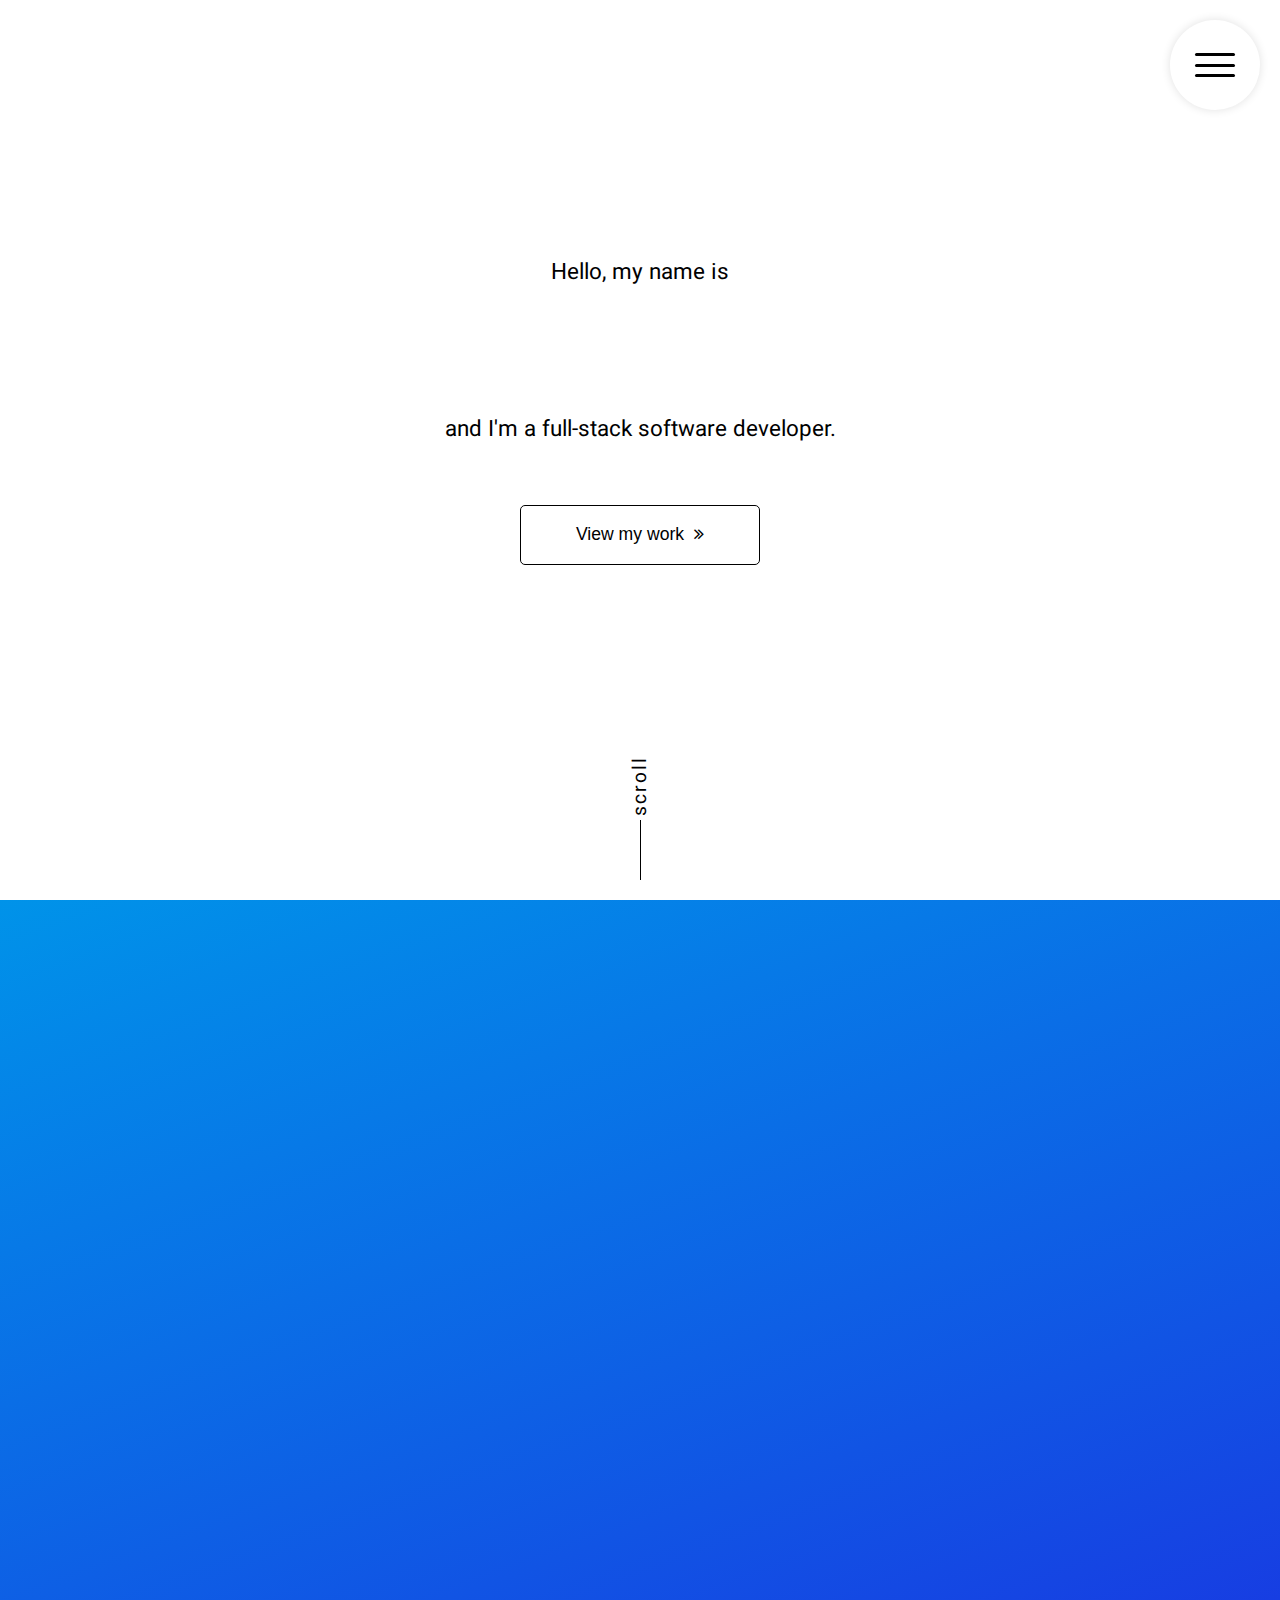
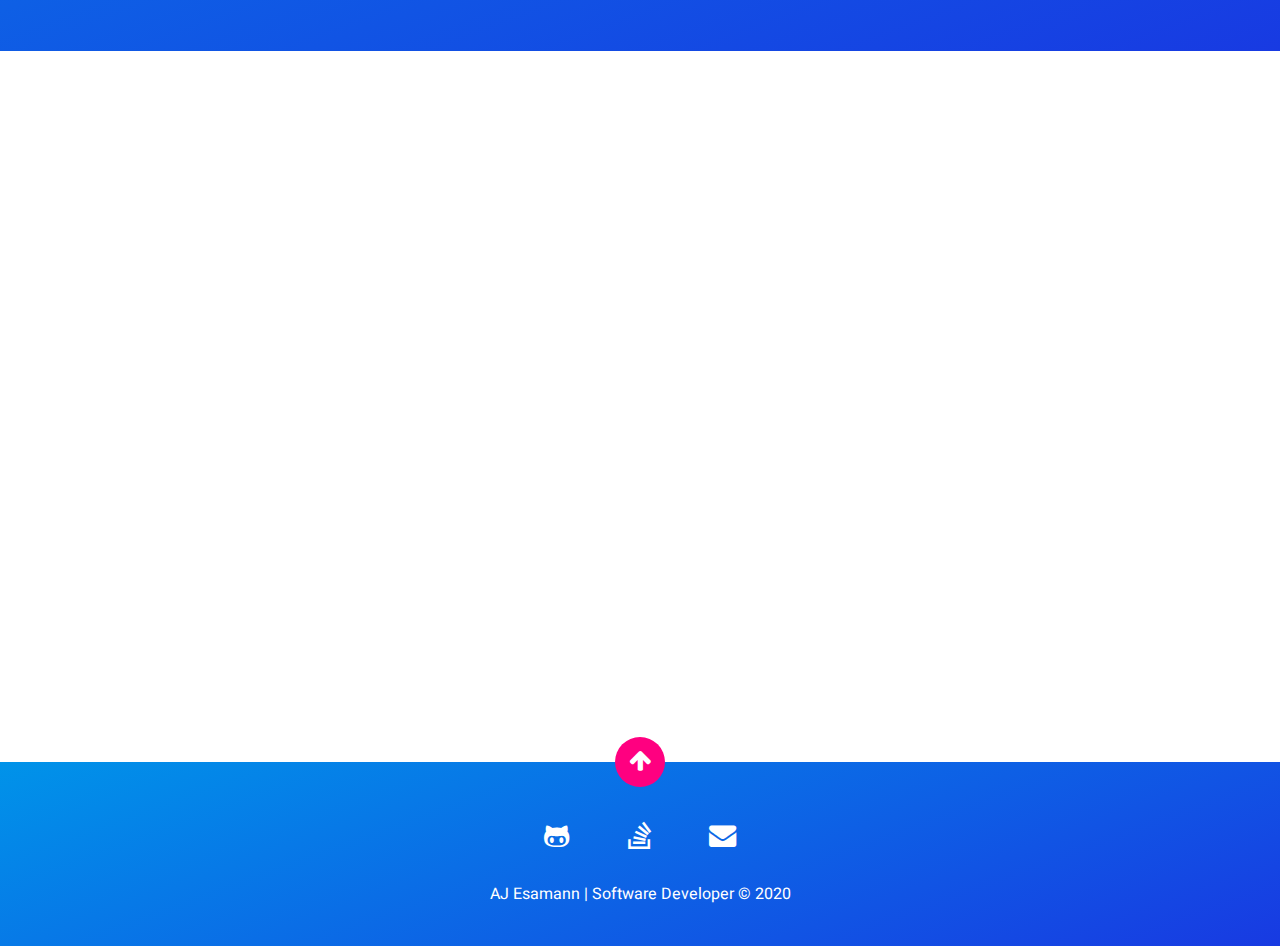
<file: index.html>
<!DOCTYPE html>
<html lang="en">
  <head>
    <meta charset="UTF-8" />
    <meta name="viewport" content="width=device-width, initial-scale=1.0" />
    <meta name="format-detection" content="telephone=no" />
    <link rel="stylesheet" href="./assets/css/all.css" />
    <link rel="stylesheet" href="./assets/css/navbar.css" />
    <link rel="stylesheet" href="./assets/css/index.css" />
    <link rel="stylesheet" href="./assets/css/footer.css" />
    <link
      rel="stylesheet"
      href="https://cdnjs.cloudflare.com/ajax/libs/font-awesome/4.7.0/css/font-awesome.min.css"
    />
    <style>
      @import url("https://fonts.googleapis.com/css2?family=Heebo:wght@300&display=swap");
    </style>
    <title>AJ Esamann | Software Engineer</title>
  </head>
  <body>
    <div class="content-wrapper">
      <!--navigation on all pages-->
      <div id="menu-btn" class="hamburger-menu-closed">
        <span class="bar1 bar-closed"></span>
        <span class="bar2 bar-closed"></span>
        <span class="bar3 bar-closed"></span>
      </div>
      <div class="nav flex-center nav-closed">
        <div class="nav-links flex-center">
          <a href="index.html" class="home-link">Home</a>
          <a href="design-portfolio.html" class="projects-link"
            >Design Portfolio</a
          >
          <a href="code-projects.html" class="projects-link">Coding Projects</a>
          <a href="contact.html" class="contact-link">Contact</a>
        </div>
      </div>
      <!--main content area on homescreen-->
      <div class="main-block">
        <div class="main-block-text">
          <p class="hello">Hello, my name is</p>
          <span
            class="name"
            data-period="2000"
            data-rotate='["AJ Esamann" , "Mr. Esamann", "Nnamase JA"]'
          ></span>
          <p class="intro-text">and I'm a full-stack software developer.</p>
        </div>
        <a href="code-projects.html"
          ><button class="view-work">
            View my work<i
              class="fa fa-angle-double-right icon-text"
              aria-hidden="true"
            ></i></button
        ></a>
        <div class="scroll-bottom">
          <div class="scroll">scroll</div>
          <div class="rectangle"></div>
        </div>
      </div>
      <!--about me area on homescreen-->
      <div class="about-block">
        <div class="about-block-content flex-center-column">
          <img
            src="../assets/images/me.jpg"
            class="selfie fadein"
            alt="AJ Esamann"
          />
          <div class="about-text fadein">
            Hello! My name is AJ Esamann, I'm a full-stack developer/designer.
            I've worked on everything from front-end to back-end, and designed
            pretty much anything you can think of. I thoroughly enjoy taking on
            new challenging projects, and putting my skills to the test. I'm
            always learning and advancing my craft, as I'm looking to become the
            best developer I possibly can!
          </div>
        </div>
      </div>
      <!--skills area-->
      <div class="skills-block">
        <div class="skills flex-center-column">
          <div class="skills-info fadein">
            These are the technologies I mainly focus on. I thoroughly enjoy
            working out of my comfort zone and learning new techniques. Click
            each skill to see my proficiency in that specific technology out of
            10.
          </div>
          <div class="skills-con fadein">
            <div class="row">
              <div id="html" class="html skill">HTML</div>
              <div id="css" class="css skill">CSS</div>
            </div>
            <div class="row">
              <div id="scss" class="scss skill">SCSS</div>
              <div id="javascript" class="javascript skill">JavaScript</div>
            </div>
            <div class="row">
              <div id="jquery" class="jquery skill">jQuery</div>
              <div id="node" class="node skill">Node.js</div>
            </div>
            <div class="row">
              <div id="php" class="php skill">PHP</div>
              <div id="sql" class="sql skill">SQL</div>
            </div>
          </div>
        </div>
      </div>
      <!--footer on all pages-->
      <div class="footer">
        <div class="arrow-up">
          <i class="fa fa-arrow-up" aria-hidden="true"></i>
        </div>
        <div class="footer-icons">
          <a target="_blank" href="https://github.com/ajesamann"
            ><i class="fa fa-github-alt" aria-hidden="true"></i
          ></a>
          <a
            target="_blank"
            href="https://stackoverflow.com/users/12384756/ajesamann?tab=profile"
            ><i class="fa fa-stack-overflow" aria-hidden="true"></i
          ></a>
          <a target="_blank" href="mailto:aje0098@gmail.com"
            ><i class="fa fa-envelope" aria-hidden="true"></i
          ></a>
        </div>
        <div class="footer-text">
          AJ Esamann | Software Developer &copy; 2020
        </div>
      </div>
    </div>

    <script
      src="https://code.jquery.com/jquery-3.5.1.js"
      integrity="sha256-QWo7LDvxbWT2tbbQ97B53yJnYU3WhH/C8ycbRAkjPDc="
      crossorigin="anonymous"
    ></script>
    <script src="./javascript/scripts.js"></script>
  </body>
</html>
</file>
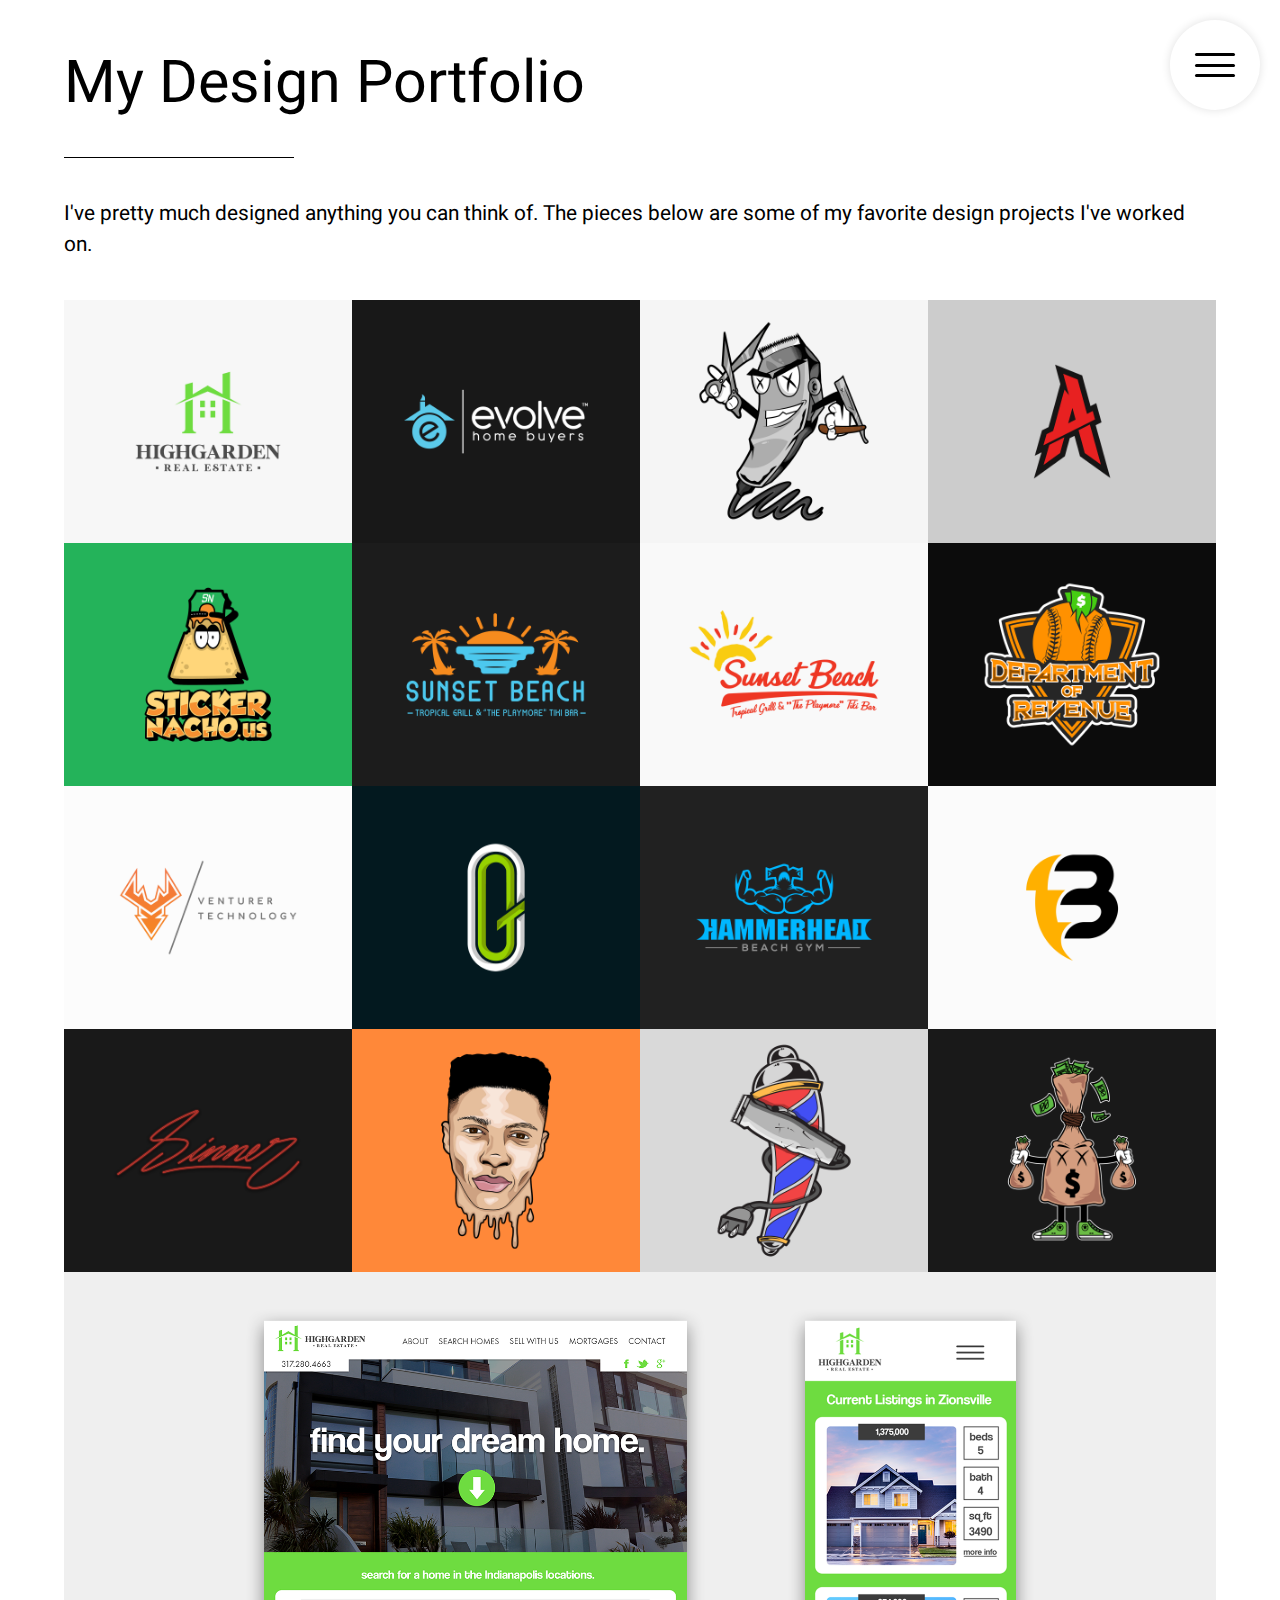
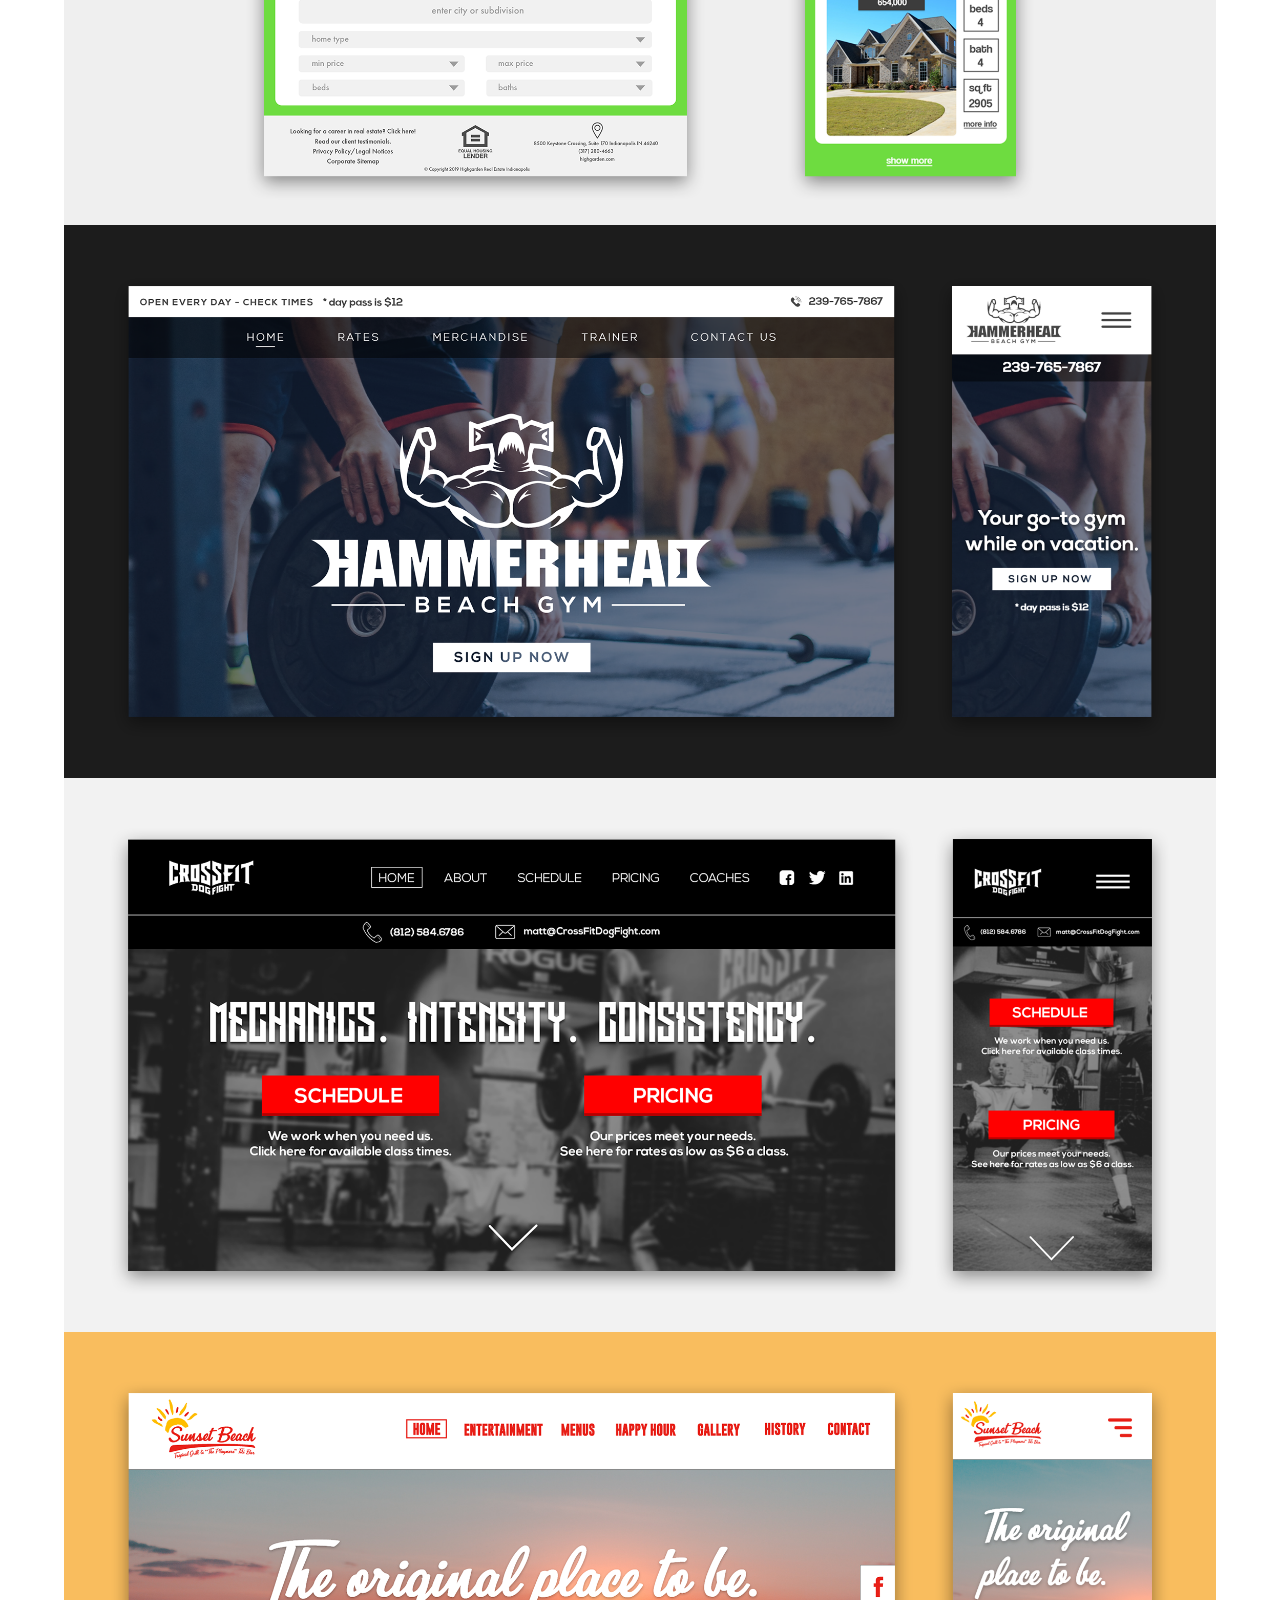
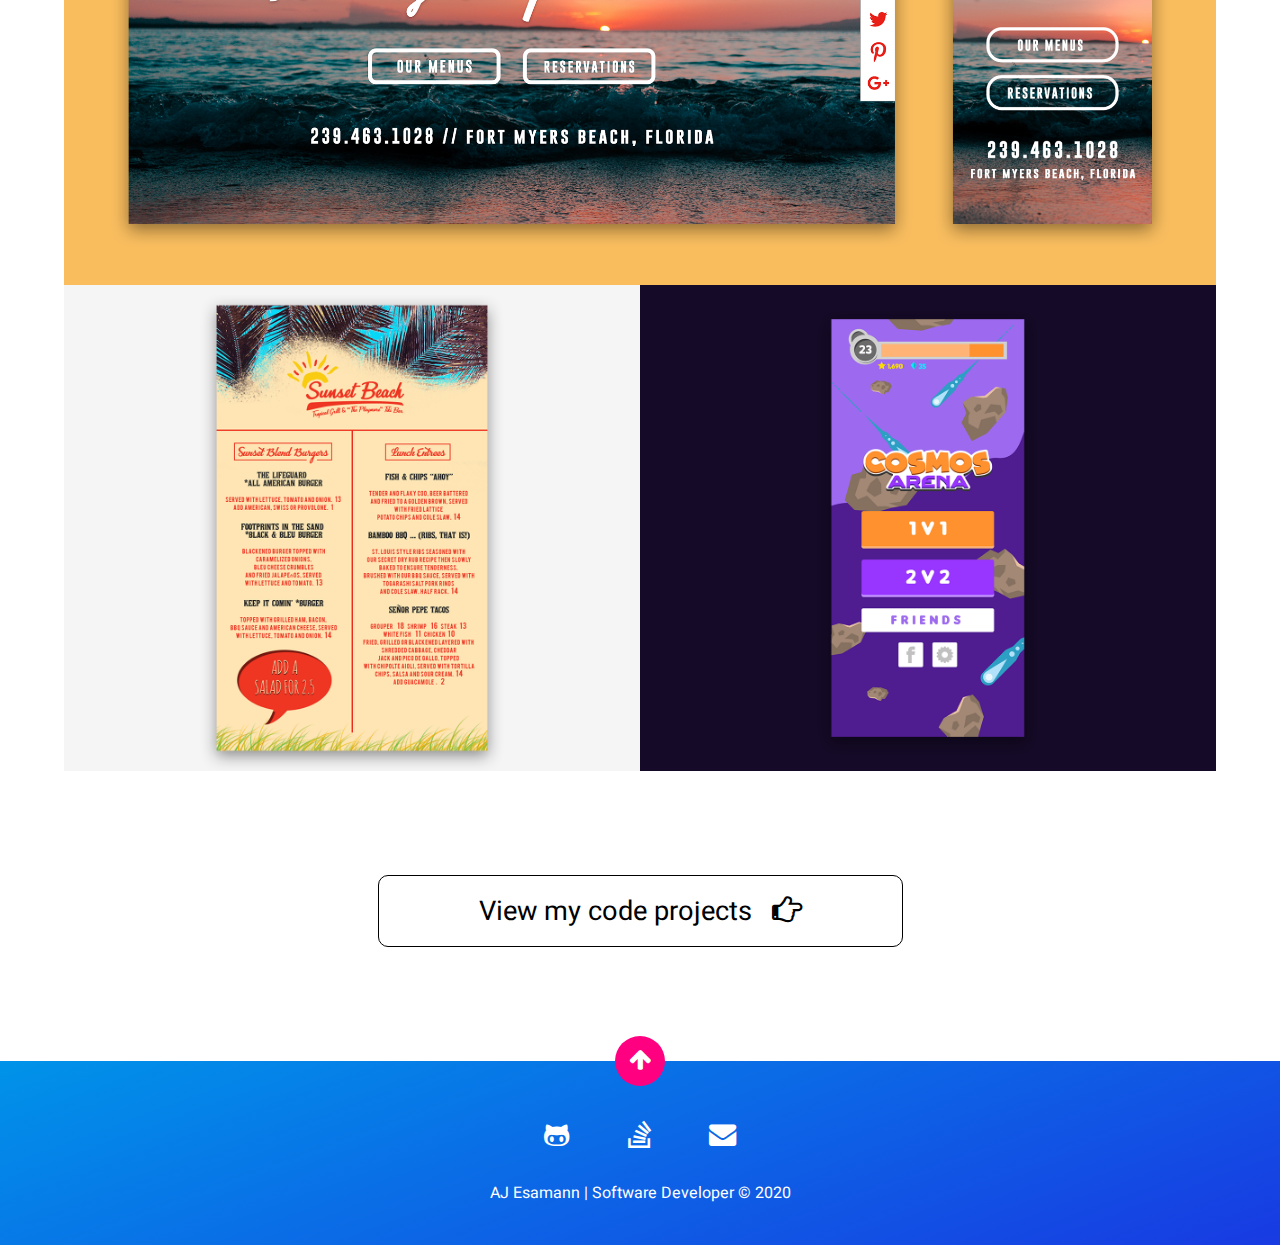
<file: design-portfolio.html>
<!DOCTYPE html>
<html lang="en">
  <head>
    <meta charset="UTF-8" />
    <meta name="viewport" content="width=device-width, initial-scale=1.0" />
    <meta name="format-detection" content="telephone=no" />
    <link rel="stylesheet" href="./assets/css/all.css" />
    <link rel="stylesheet" href="./assets/css/navbar.css" />
    <link rel="stylesheet" href="./assets/css/design-projects.css" />
    <link rel="stylesheet" href="./assets/css/code-projects.css" />
    <link rel="stylesheet" href="./assets/css/footer.css" />
    <link
      rel="stylesheet"
      href="https://cdnjs.cloudflare.com/ajax/libs/font-awesome/4.7.0/css/font-awesome.min.css"
    />
    <style>
      @import url("https://fonts.googleapis.com/css2?family=Heebo:wght@300&display=swap");
    </style>
    <title>AJ Esamann | Software Engineer</title>
  </head>
  <body>
    <div class="content-wrapper">
      <!--navigation on all pages-->
      <div id="menu-btn" class="hamburger-menu-closed">
        <span class="bar1 bar-closed"></span>
        <span class="bar2 bar-closed"></span>
        <span class="bar3 bar-closed"></span>
      </div>
      <div class="nav flex-center nav-closed">
        <div class="nav-links flex-center">
          <a href="index.html" class="home-link">Home</a>
          <a href="design-portfolio.html" class="projects-link"
            >Design Portfolio</a
          >
          <a href="code-projects.html" class="projects-link">Coding Projects</a>
          <a href="contact.html" class="contact-link">Contact</a>
        </div>
      </div>
      <!--design stuff content-->
      <div class="designs-container">
        <div class="top-projects">
          <div class="p-title">My Design Portfolio</div>
          <div class="divider"></div>
          <div class="p-desc">
            I've pretty much designed anything you can think of. The pieces
            below are some of my favorite design projects I've worked on.
          </div>
        </div>
        <div class="logos">
          <img
            class="design-img"
            src="assets/images/website pngs/hg-logo.png"
            alt=""
          />
          <img
            class="design-img"
            src="assets/images/website pngs/e-logo.png"
            alt=""
          />
          <img
            class="design-img"
            src="assets/images/website pngs/clips.png"
            alt=""
          />
          <img
            class="design-img"
            src="assets/images/website pngs/a-logo.png"
            alt=""
          />
          <img
            class="design-img"
            src="assets/images/website pngs/sn-logo.png"
            alt=""
          />
          <img
            class="design-img"
            src="assets/images/website pngs/sb-logo-2.png"
            alt=""
          />
          <img
            class="design-img"
            src="assets/images/website pngs/sb-logo.png"
            alt=""
          />
          <img
            class="design-img"
            src="assets/images/website pngs/sb-logo-3.png"
            alt=""
          />
          <img
            class="design-img"
            src="assets/images/website pngs/vt-logo.png"
            alt=""
          />
          <img
            class="design-img"
            src="assets/images/website pngs/og-logo.png"
            alt=""
          />
          <img
            class="design-img"
            src="assets/images/website pngs/hb-logo.png"
            alt=""
          />
          <img
            class="design-img"
            src="assets/images/website pngs/b-logo.png"
            alt=""
          />
          <img
            class="design-img"
            src="assets/images/website pngs/sinner.png"
            alt=""
          />
          <img
            class="design-img"
            src="assets/images/website pngs/myth.png"
            alt=""
          />
          <img
            class="design-img"
            src="assets/images/website pngs/barber.png"
            alt=""
          />
          <img
            class="design-img"
            src="assets/images/website pngs/bag.png"
            alt=""
          />
        </div>
        <div class="websites">
          <img
            class="website"
            src="assets/images/website pngs/hg-site.png"
            alt=""
            srcset=""
          />
          <img
            class="website"
            src="assets/images/website pngs/hh-site.png"
            alt=""
            srcset=""
          />
          <img
            class="website"
            src="assets/images/website pngs/df-site.png"
            alt=""
            srcset=""
          />
          <img
            class="website"
            src="assets/images/website pngs/sb-site.png"
            alt=""
            srcset=""
          />
        </div>
        <div class="misc">
          <img
            class="design"
            src="assets/images/website pngs/menu.png"
            alt=""
            srcset=""
          />
          <img
            class="design"
            src="assets/images/website pngs/cosmos.png"
            alt=""
            srcset=""
          />
        </div>
      </div>
      <div class="to-design">
        <a href="code-projects.html"
          >View my code projects<i
            class="fa fa-hand-o-right"
            aria-hidden="true"
          ></i
        ></a>
      </div>

      <!--footer on all pages-->
      <div class="footer">
        <div class="arrow-up">
          <i class="fa fa-arrow-up" aria-hidden="true"></i>
        </div>
        <div class="footer-icons">
          <a target="_blank" href="https://github.com/ajesamann"
            ><i class="fa fa-github-alt" aria-hidden="true"></i
          ></a>
          <a
            target="_blank"
            href="https://stackoverflow.com/users/12384756/ajesamann?tab=profile"
            ><i class="fa fa-stack-overflow" aria-hidden="true"></i
          ></a>
          <a target="_blank" href="mailto:aje0098@gmail.com"
            ><i class="fa fa-envelope" aria-hidden="true"></i
          ></a>
        </div>
        <div class="footer-text">
          AJ Esamann | Software Developer &copy; 2020
        </div>
      </div>
    </div>

    <script
      src="https://code.jquery.com/jquery-3.5.1.js"
      integrity="sha256-QWo7LDvxbWT2tbbQ97B53yJnYU3WhH/C8ycbRAkjPDc="
      crossorigin="anonymous"
    ></script>
    <script src="./javascript/scripts.js"></script>
  </body>
</html>
</file>
<file: assets/css/all.css>
body {
  margin: 0;
  padding: 0;
  font-family: "Heebo", sans-serif;
  overflow-y: scroll;
  -webkit-overflow-scrolling: touch;
}

.content-wrapper {
  display: flex;
  flex-direction: column;
  justify-content: center;
  align-items: center;
  width: 100%;
  height: auto;
}

.flex-center {
  display: flex;
  justify-content: center;
  align-items: center;
}

.flex-center-column {
  display: flex;
  flex-direction: column;
  justify-content: center;
  align-items: center;
}

a {
  text-decoration: none;
  color: black;
}

.icon-text {
  margin-left: 10px;
}

.fadein {
  opacity: 0;
  transform: translate(0, 50px);
}

.animate {
  transition: 0.8s all ease-in-out;
  opacity: 1;
  transform: translate(0, 0);
}
</file>
<file: assets/css/navbar.css>
.bar-closed {
  width: 40px;
  height: 3px;
  background-color: black;
  border-radius: 1000px;
  display: block;
}

.hamburger-menu-closed {
  display: flex;
  flex-direction: column;
  height: 90px;
  width: 90px;
  justify-content: center;
  align-items: center;
  background-color: white;
  z-index: 1000;
  -webkit-box-shadow: 0px 0px 10px 0px rgba(0, 0, 0, 0.12);
  -moz-box-shadow: 0px 0px 10px 0px rgba(0, 0, 0, 0.12);
  box-shadow: 0px 0px 10px 0px rgba(0, 0, 0, 0.12);
  border-radius: 1000px;
  position: fixed;
  right: 20px;
  top: 20px;
  cursor: pointer;
  transition: all 0.1s ease-in-out;
}

.hamburger-menu-closed:active {
  transform: scale(0.9);
}

.hamburger-menu-closed:hover {
  height: 100px;
  width: 100px;
}

.bar1,
.bar2 {
  margin-bottom: 7.5px;
}

.nav {
  width: 100%;
  height: 100vh;
  background-color: #0093e9;
  background-image: linear-gradient(160deg, #0093e9 0%, #183ae2 100%);
  z-index: 999;
  position: fixed;
  left: 0;
  top: 0;
  transform: translateX(-50%, -50%);
}

.nav-closed {
  display: none;
}

.nav-links {
  width: 70%;
  justify-content: space-between;
  font-size: 1.1rem;
}

.nav-links a {
  color: white;
  width: 200px;
  height: 50px;
  border: 1px solid white;
  text-align: center;
  line-height: 50px;
  border-radius: 5px;
  position: relative;
  overflow: hidden;
  transition: 0.3s all ease-in-out;
}

.nav-links a:hover {
  color: #0093e9;
  transform: scale(1.1);
  transition: 0.3s all ease-in-out;
  -webkit-box-shadow: 0px 0px 10px 3px rgba(0, 0, 0, 0.12);
  -moz-box-shadow: 0px 0px 10px 3px rgba(0, 0, 0, 0.12);
  box-shadow: 0px 0px 10px 3px rgba(0, 0, 0, 0.12);
}

.nav-links a::before {
  content: "";
  position: absolute;
  width: 200px;
  height: 50px;
  background-color: white;
  transform: translate(-200%, -50%);
  transition: 0.4s all ease-in-out;
  top: 50%;
  left: 50%;
  border-radius: 5px;
  border: 1px solid white;
}

.nav-links a:hover::before {
  transform: translate(-50%, -50%);
  z-index: -1;
}

/** MEDIA QUERIES **/

/**mobile devices**/
@media only screen and (max-width: 600px) {
  .hamburger-menu-closed {
    width: 75px;
    height: 75px;
  }

  .hamburger-menu-closed:hover {
    height: 75px;
    width: 75px;
  }

  .bar-closed {
    width: 35px;
    height: 2px;
  }

  .nav-links {
    flex-direction: column;
    justify-content: space-evenly;
    align-items: center;
    height: 75vh;
  }

  .nav-links a {
    font-size: 1rem;
    width: 175px;
    height: 50px;
    line-height: 50px;
  }
}

@media only screen and (min-width: 601px) and (max-width: 1300px) {
  .nav-links {
    flex-direction: column;
    justify-content: space-evenly;
    align-items: center;
    height: 75vh;
  }

  .nav-links a {
    font-size: 1.1rem;
    width: 200px;
    height: 60px;
    line-height: 60px;
  }

  .nav-links a::before {
    height: 60px;
  }
}
</file>
<file: assets/css/index.css>
.main-block {
  height: 100vh;
  width: 100%;
  background-color: white;
  display: flex;
  flex-direction: column;
  justify-content: center;
  align-items: center;
}

.main-block-text {
  text-align: center;
}

.hello {
  font-size: 1.4rem;
  margin: 0;
}

.name {
  font-size: 5rem;
  margin: 0;
  display: block;
  width: 600px;
  min-height: 125px;
  line-height: 125px;
}

.intro-text {
  font-size: 1.4rem;
  margin: 0;
}

.view-work {
  width: 240px;
  height: 60px;
  border: 1px solid black;
  background: none;
  cursor: pointer;
  transition: all 0.2s ease-in-out;
  margin-top: 60px;
  margin-bottom: 80px;
  font-size: 1.1rem;
  border-radius: 5px;
  color: black;
  outline: none;
}

.view-work:hover {
  transition: all 0.2s ease-in-out;
  background: black;
  color: white;
  width: 260px;
}

.view-work i {
  color: black;
  transition: 0.2s all ease-in-out;
}

.view-work:hover i {
  color: white;
  transition: 0.2s all ease-in-out;
  margin-left: 20px;
}

.about-block {
  height: auto;
  padding: 100px 0;
  width: 100%;
  background-color: #0093e9;
  background-image: linear-gradient(160deg, #0093e9 0%, #183ae2 100%);
  display: flex;
  flex-direction: column;
  justify-content: center;
  align-items: center;
}

.about-text {
  width: 100%;
  font-size: 1.2rem;
  text-align: center;
  margin-top: 50px;
  color: white;
}

.about-block-content {
  width: 50%;
}

.selfie {
  width: 250px;
  -webkit-box-shadow: 0px 0px 10px 3px rgba(0, 0, 0, 0.12);
  -moz-box-shadow: 0px 0px 10px 3px rgba(0, 0, 0, 0.12);
  box-shadow: 0px 0px 10px 3px rgba(0, 0, 0, 0.12);
  transition: 0.3s all ease-in-out;
}

.selfie:hover {
  transition: 0.3s all ease-in-out;
  transform: scale(1.05);
}

.skills-block {
  display: flex;
  justify-content: center;
  align-items: center;
  flex-direction: column;
  width: 100%;
  height: auto;
  padding: 100px 0;
}

.skills {
  width: 100%;
}

.skills-info {
  width: 70%;
  margin-bottom: 80px;
  font-size: 1.2rem;
  text-align: center;
}

.top,
.bottom {
  display: flex;
  justify-content: space-between;
  align-items: center;
  width: 70%;
}

.bottom {
  margin-top: 65px;
}

.skill {
  width: 120px;
  height: 120px;
  margin: 0 20px;
  border: 1px solid rgb(44, 128, 255);
  color: rgb(44, 128, 255);
  border-radius: 1000px;
  display: flex;
  justify-content: center;
  align-items: center;
  font-size: 1.15rem;
  transition: all 0.2s ease-in-out;
  -webkit-user-select: none; /* Chrome all / Safari all */
  -moz-user-select: none; /* Firefox all */
  -ms-user-select: none;
  cursor: pointer;
}

.skill-pro {
  background-color: #0093e9;
  background-image: linear-gradient(160deg, #0093e9 0%, #183ae2 100%);
  width: 120px;
  height: 120px;
  margin: 0 20px;
  border: 1px solid white;
  color: white;
  border-radius: 1000px;
  display: flex;
  justify-content: center;
  align-items: center;
  font-size: 1.15rem;
  transition: all 0.2s ease-in-out;
  -webkit-user-select: none; /* Chrome all / Safari all */
  -moz-user-select: none; /* Firefox all */
  -ms-user-select: none;
  cursor: pointer;
}

.row {
  display: flex;
  flex-direction: column;
  justify-content: space-between;
  height: 275px;
  align-items: center;
  width: 300px;
}

.skills-con {
  display: flex;
  width: 50%;
  justify-content: center;
  align-items: center;
}

.scroll-bottom {
  display: flex;
  flex-direction: column;
  justify-content: center;
  align-items: center;
  position: absolute;
  bottom: 0;
}

.scroll {
  transform: rotate(-90deg);
  margin-bottom: 20px;
  font-size: 1.2rem;
  letter-spacing: 2px;
}

.rectangle {
  height: 60px;
  width: 1px;
  background-color: black;
  margin-bottom: 20px;
}

@media only screen and (max-width: 600px) {
  .view-work {
    width: 220px;
    height: 50px;
    margin-top: 30px;
    margin-bottom: 120px;
    font-size: 0.9rem;
  }

  .scroll {
    font-size: 1.1rem;
  }

  .rectangle {
    height: 40px;
    margin-bottom: 10px;
  }

  .name {
    font-size: 2.5rem;
    width: auto;
    min-height: 100px;
    line-height: 100px;
  }

  .row {
    display: flex;
    flex-direction: row;
    justify-content: space-between;
    height: auto;
    align-items: center;
    width: 100%;
  }

  .skills-con {
    display: flex;
    flex-direction: column;
    width: auto;
  }

  .hello,
  .intro-text {
    font-size: 1.2rem;
    width: 80%;
  }

  .main-block-text {
    display: flex;
    flex-direction: column;
    justify-content: center;
    align-items: center;
    margin-bottom: 20px;
  }

  .selfie {
    width: 250px;
    margin-top: 75px;
  }

  .about-block {
    height: auto;
    padding: 40px 0 5px 0;
  }

  .about-text {
    font-size: 1.1rem;
    width: 75%;
    margin-bottom: 75px;
  }

  .about-block-content {
    width: 100%;
  }

  .skills-block {
    height: auto;
    padding: 0;
  }

  .skills-info {
    font-size: 1.1rem;
    width: 75%;
    margin-top: 75px;
    margin-bottom: 75px;
  }

  .top,
  .bottom {
    flex-direction: column;
  }

  .skill {
    width: 100px;
    height: 100px;
    margin-bottom: 40px;
    font-size: 1rem;
  }

  .skill-pro {
    width: 100px;
    height: 100px;
    margin-bottom: 40px;
    font-size: 1rem;
  }

  .php,
  .sql {
    margin-bottom: 10px;
  }
}

/** tablets **/
@media only screen and (min-width: 601px) and (max-width: 1200px) {
  .name {
    font-size: 3.5rem;
    width: auto;
    min-height: 100px;
    line-height: 100px;
  }

  .hello,
  .intro-text {
    font-size: 1.3rem;
    width: 100%;
  }

  .skill {
    width: 110px;
    height: 110px;
    font-size: 1.1rem;
  }

  .skill-pro {
    width: 110px;
    height: 110px;
    font-size: 1.1rem;
  }

  .skills-info {
    margin-top: 0;
  }

  .skills-block {
    height: auto;
    padding: 100px 0;
  }

  .skills-con {
    width: 80%;
  }
}

@media only screen and (max-height: 420px) {
  .scroll-bottom {
    display: none;
  }

  .view-work {
    margin-bottom: 0;
  }
}
</file>
<file: assets/css/footer.css>
.footer {
  display: flex;
  flex-direction: column;
  justify-content: space-evenly;
  padding: 60px 0 40px 0;
  align-items: center;
  background-color: #0093e9;
  background-image: linear-gradient(160deg, #0093e9 0%, #183ae2 100%);
  color: white;
  position: relative;
  margin-top: 100px;
  width: 100%;
}

.footer-icons {
  width: 15%;
  display: flex;
  justify-content: space-between;
  align-items: center;
  margin-bottom: 30px;
}

.footer-icons i {
  font-size: 1.7rem;
  cursor: pointer;
  color: white;
}

.arrow-up {
  position: absolute;
  transform: translate(-50%, -50%);
  top: 0%;
  left: 50%;
  font-size: 1.5rem;
  width: 50px;
  height: 50px;
  background-color: rgb(255, 0, 128);
  text-align: center;
  line-height: 50px;
  border-radius: 1000px;
  cursor: pointer;
  transition: 0.2s all ease-in-out;
}

@media only screen and (max-width: 600px) {
  .footer-icons {
    width: 50%;
    display: flex;
    justify-content: space-between;
    align-items: center;
    margin-bottom: 40px;
  }

  .footer-text {
    font-size: 0.9rem;
  }
}

@media only screen and (min-width: 601px) and (max-width: 1200px) {
  .footer-icons {
    width: 30%;
  }

  .footer-text {
    font-size: 1rem;
  }
}
</file>
<file: assets/css/design-projects.css>
.designs-container {
  width: 90%;
  height: auto;
  display: flex;
  flex-direction: column;
  justify-content: center;
  align-items: center;
}

.logos {
  display: flex;
  justify-content: space-between;
  align-items: center;
  flex-wrap: wrap;
  width: 100%;
}

.design-img {
  width: 25%;
}

.websites {
  display: flex;
  flex-direction: column;
  justify-content: center;
  align-items: center;
  width: 100%;
}

.website {
  width: 100%;
}

.misc {
  display: flex;
  justify-content: center;
  flex-direction: row;
  align-items: center;
  width: 50%;
}

.design {
  width: 100%;
}

@media only screen and (max-width: 1200px) {
  .designs-container {
    width: 100%;
  }

  .design-img {
    width: 50%;
  }

  .misc {
    flex-direction: column;
    width: 100%;
  }
}
</file>
<file: assets/css/code-projects.css>
.projects-container {
  width: 100%;
  height: auto;
  display: flex;
  flex-direction: column;
  align-items: center;
  justify-content: flex-start;
  position: relative;
}

.top-projects {
  padding: 40px 40px;
}

.p-title {
  font-size: 2rem;
}

.divider {
  width: 50%;
  height: 1px;
  background-color: #000000;
  margin: 20px 0;
}

.p-desc a {
  font-weight: bold;
}

.project {
  height: 300px;
  width: 100%;
  display: flex;
  justify-content: center;
  align-items: center;
  position: relative;
  transition: 0.3s all ease-in-out;
}

.p1 {
  background-color: #003079;
  background-image: linear-gradient(160deg, #15d0ff 0%, #0f2ab3 100%);
}

.p2 {
  background-color: #2d0441;
  background-image: linear-gradient(160deg, #d33ef8 0%, #38095f 100%);
}

.p3 {
  background-color: #df1818;
  background-image: linear-gradient(160deg, #f83e3e 0%, #5f0909 100%);
}

.p4 {
  background-color: #0f0dad;
  background-image: linear-gradient(160deg, #2c1db6 0%, #0b064b 100%);
}

.p5 {
  background-color: #000000;
  background-image: linear-gradient(160deg, #353535 0%, #000000 100%);
}

.project-image {
  opacity: 0.15;
  background-size: cover;
  background-repeat: no-repeat;
  background-position: center;
  height: 100%;
  width: 100%;
}

.p1-img {
  background-image: url("../images/ig.png");
}

.p2-img {
  background-image: url("../images/omc.png");
}

.p3-img {
  background-image: url("../images/vcty.png");
}

.p4-img {
  background-image: url("../images/pw.png");
}

.p5-img {
  background-image: url("../images/ezee.png");
}

.project-content {
  color: white;
  width: auto;
  position: absolute;
  display: flex;
  flex-direction: column;
  justify-content: space-evenly;
  align-items: center;
  width: 100%;
  height: 75%;
}

.project-stack {
  margin-top: -30px;
}

.project-name {
  letter-spacing: 1px;
  font-size: 1.3rem;
  width: 80%;
  text-align: center;
}

.view-project-btn {
  border: 1px solid white;
  padding: 7px 30px;
  white-space: nowrap;
  cursor: pointer;
  font-size: 0.9rem;
  transition: 0.3s all ease-in-out;
}

.project-info-container {
  height: 90vh;
  width: 90%;
  margin-top: 20px;
}

/**PROJECT INFO STUFF**/

.project-info-container {
  height: auto;
  display: flex;
  justify-content: center;
  align-items: center;
  position: fixed;
  z-index: 3001;
  transform: translate(-50%, -50%);
  top: 47%;
  left: 50%;
}

.project-info {
  width: 100%;
  height: 90vh;
  display: flex;
  flex-direction: column;
  justify-content: space-evenly;
  align-items: center;
  -webkit-box-shadow: 0px 0px 10px 0px rgba(0, 0, 0, 0.12);
  -moz-box-shadow: 0px 0px 10px 0px rgba(0, 0, 0, 0.12);
  box-shadow: 0px 0px 10px 0px rgba(0, 0, 0, 0.12);
  padding: 10px 25px;
  box-sizing: border-box;
  text-align: center;
  background-color: white;
}

.content-shade {
  width: 100%;
  height: 10000px;
  background-color: black;
  opacity: 0.7;
  position: absolute;
  z-index: 3000;
  display: none;
}

.p1-info,
.p2-info,
.p3-info,
.p4-info,
.p5-info {
  display: none;
}

.project-title {
  font-size: 1.3rem;
  font-weight: bold;
  color: #008cff;
  margin-bottom: 10px;
}

.project-links {
  font-weight: bold;
}

.go-back {
  font-weight: bold;
}

.project-description,
.project-technology,
.project-links,
.go-back {
  font-size: 0.9rem;
}

.project-technology span {
  font-weight: bold;
}

.project-technology {
  margin: 10px 0;
}

.project-links {
  display: flex;
  flex-direction: column;
  justify-content: center;
  align-items: center;
}

.project-info i {
  margin-right: 10px;
  font-size: 1.1rem;
}

.view-live-btn,
.github-btn,
.go-back {
  width: 190px;
  padding: 5px 0;
  margin-bottom: 20px;
  border: 1px solid black;
  display: flex;
  justify-content: center;
  align-items: center;
  box-sizing: border-box;
}

.go-back {
  margin: 0;
  cursor: pointer;
}

.to-design {
  margin: 120px 0 30px 0;
}

.to-design a {
  font-size: 1.1rem;
  padding: 10px 20px;
  border: 1px solid black;
  transition: 0.2s all ease-in-out;
  border-radius: 10px;
}

.to-design a:hover {
  color: white;
  background-color: black;
  transition: 0.2s all ease-in-out;
}

.to-design i {
  margin-left: 10px;
}

/** desktop **/
@media only screen and (min-width: 1200px) {
  .top-projects {
    display: flex;
    flex-direction: column;
    justify-content: flex-start;
    width: 100%;
  }

  .to-design {
    margin: 120px 0 30px 0;
  }

  .to-design a {
    font-size: 1.7rem;
    padding: 15px 100px;
    border: 1px solid black;
    transition: 0.2s all ease-in-out;
    border-radius: 10px;
  }

  .to-design a:hover {
    color: white;
    background-color: black;
    transition: 0.2s all ease-in-out;
  }

  .to-design i {
    margin-left: 20px;
    font-size: 1.9rem;
  }

  .project-info {
    width: 90%;
    height: auto;
    padding: 75px 0;
  }

  .project-description {
    width: 40%;
    font-size: 1.3rem;
    margin: 30px 0;
  }

  .project-info i {
    font-size: 1.3rem;
  }

  .view-live-btn {
    margin-right: 10px;
  }

  .github-btn {
    margin-left: 10px;
  }

  .project-links {
    flex-direction: row;
    justify-content: space-between;
    width: 40%;
    margin: 30px 0;
  }

  .go-back {
    width: 40%;
    box-sizing: border-box;
    padding: 10px 0;
    font-size: 1rem;
  }

  .view-live-btn,
  .github-btn {
    font-size: 1rem;
    width: 220px;
    padding: 10px 0;
  }

  .project-title {
    font-size: 1.5rem;
  }

  .project-technology {
    font-size: 1.1rem;
  }

  .p-title {
    font-size: 3.7rem;
  }

  .divider {
    width: 20%;
    height: 1px;
    background-color: #000000;
    margin: 30px 0 40px 0;
  }

  .p-desc {
    font-size: 1.3rem;
  }

  .p-desc a {
    font-weight: bold;
  }

  .projects-container {
    width: 90%;
    height: auto;
    display: flex;
    flex-direction: column;
    align-items: center;
    justify-content: center;
    padding-top: 0px;
  }

  .project-content {
    height: 90%;
  }

  .project-name {
    font-size: 1.4rem;
  }

  .project-stack {
    font-size: 1rem;
  }

  .view-live-btn:hover,
  .github-btn:hover,
  .go-back:hover {
    color: white;
    background-color: black;
  }

  .view-project-btn {
    font-size: 1.1rem;
  }

  .project {
    height: 300px;
    width: 100%;
    display: flex;
    justify-content: center;
    align-items: center;
    position: relative;
  }

  .view-project-btn:hover {
    transform: scale(1.05);
    transition: 0.3s all ease-in-out;
    background-color: white;
    color: black;
  }

  .project:hover {
    width: 102%;
    transition: 0.3s all ease-in-out;
  }
}

@media only screen and (min-width: 602px) and (max-width: 1200px) {
  .project-links {
    flex-direction: column;
  }

  .to-design {
    margin: 120px 0 30px 0;
  }

  .to-design a {
    font-size: 1.4rem;
    padding: 15px 80px;
    border: 1px solid black;
    transition: 0.2s all ease-in-out;
    border-radius: 10px;
  }

  .to-design a:hover {
    color: white;
    background-color: black;
    transition: 0.2s all ease-in-out;
  }

  .to-design i {
    margin-left: 20px;
    font-size: 1.6rem;
  }

  .project-info {
    width: 90%;
    height: auto;
    padding: 75px 0;
  }

  .project-title {
    margin-bottom: 30px;
  }

  .view-project-btn,
  .github-btn {
    margin: none;
  }
  .project-description {
    width: 60%;
    font-size: 1.2rem;
  }

  .go-back {
    margin-top: 30px;
  }

  .project-technology {
    font-size: 1.1rem;
    margin: 30px 0;
  }
}
</file>
